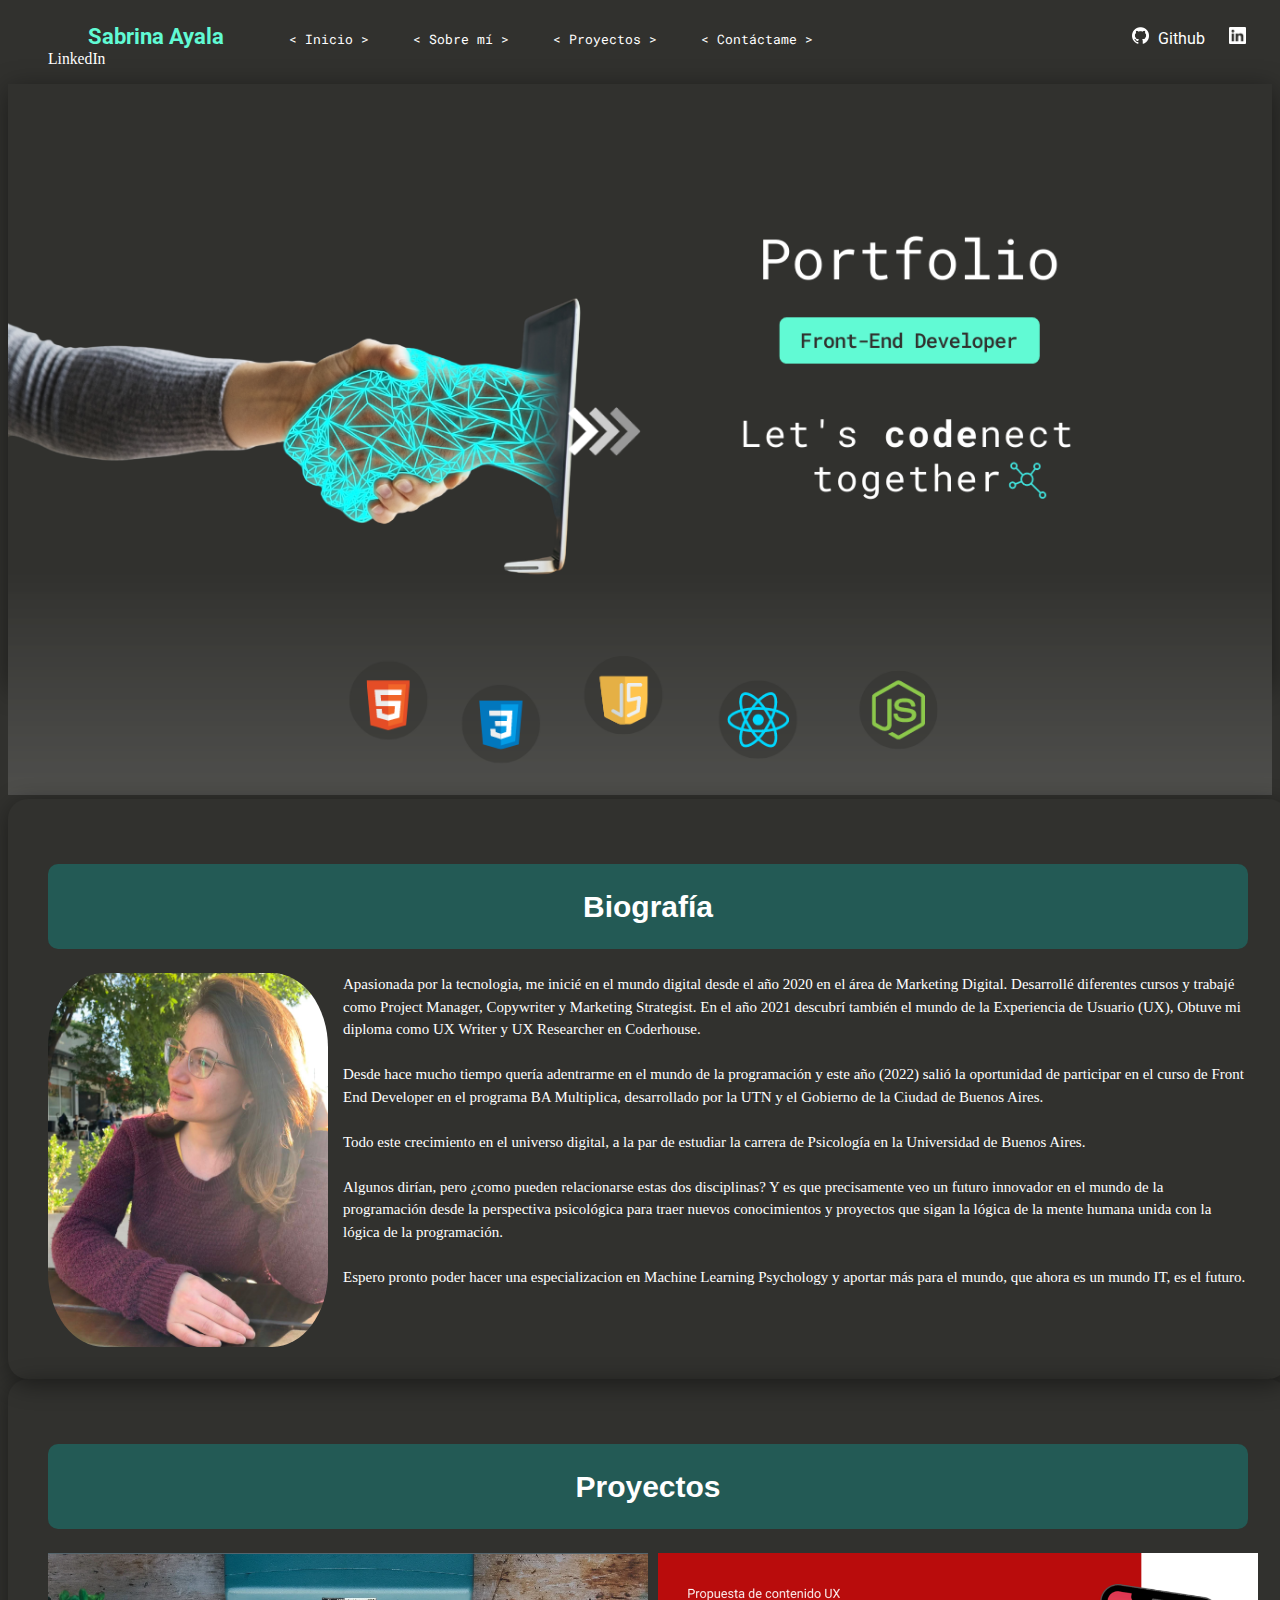
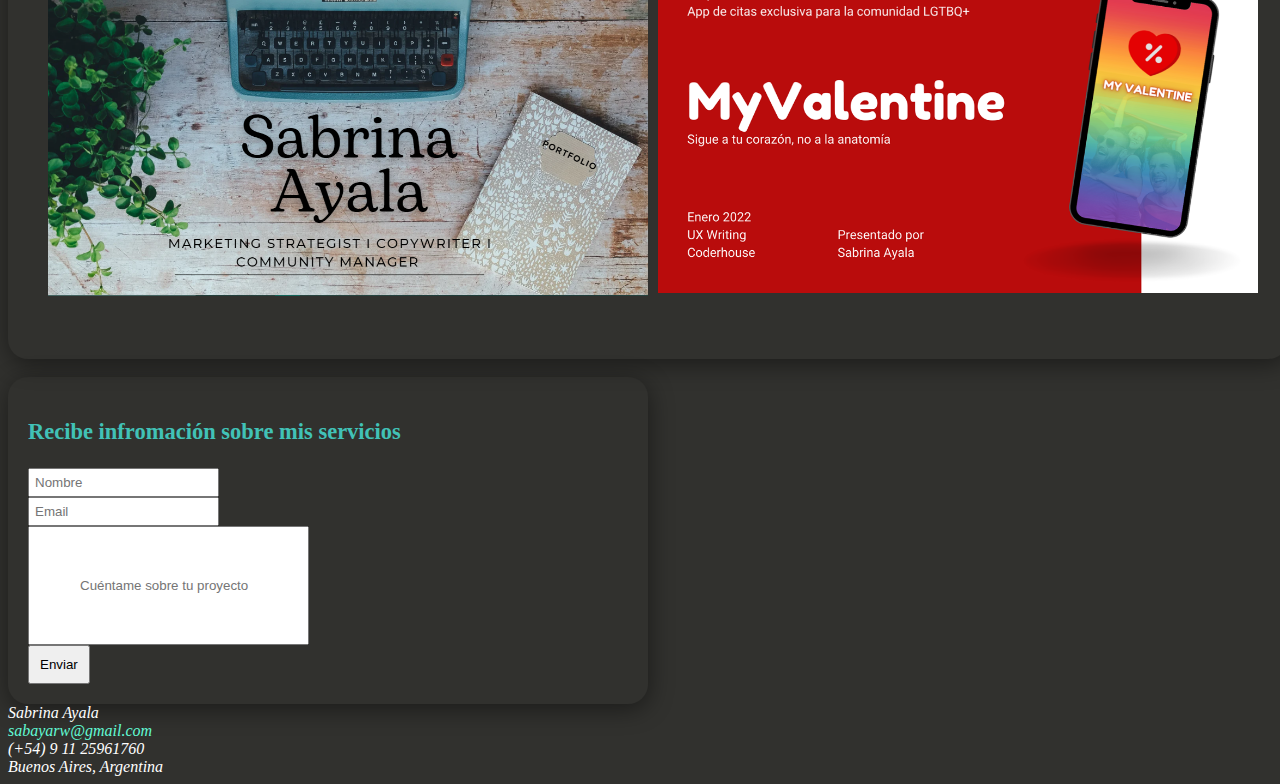
<file: index.html>
<!DOCTYPE html>
<main>
<html lang="en">
<head>
    <link rel="icon" href="./fotos/utn.ico"/>
    <link rel="stylesheet" href="index.css" type="text/css" media="screen" />
    <meta charset="UTF-8">
    <meta http-equiv="X-UA-Compatible" content="IE=edge">
    <meta name="viewport" content="width=device-width, initial-scale=1.0">

    <link rel="preconnect" href="https://fonts.googleapis.com">
    <link rel="preconnect" href="https://fonts.gstatic.com" crossorigin>
    <link href="https://fonts.googleapis.com/css2?family=Roboto:wght@300&display=swap" rel="stylesheet">

<link rel="preconnect" href="https://fonts.googleapis.com">
<link rel="preconnect" href="https://fonts.gstatic.com" crossorigin>
<link href="https://fonts.googleapis.com/css2?family=Roboto+Mono&display=swap" rel="stylesheet">

    <title>Sabrina Ayala</title>
</head>
<body>


    
      <nav>

       <ul>
       
        <a class="myName"> Sabrina Ayala </a>


       <a href="#inicio" class="nav-menu"> < Inicio > </a>
       <a href="#bio" class="nav-menu"> < Sobre mí ></a>
       <a href="#proyectos" class="nav-menu"> < Proyectos > </a>
       <a href="#contactame" class="nav-menu"> < Contáctame ></a>


       <a href="https://github.com/sabayarw/BAMC42.git" class="Git"> <img src="./fotos/logo github2.png" alt="github" class="logoGit"> Github </a>
     
    <a href="https://www.linkedin.com/in/sabrinaayalaarwas" class="red"> <img src="./fotos/linkd.png" alt="Linkedin" class="logoLinkedin"> LinkedIn  </a>
   
    </nav> 

  

<div class="inicio" id="inicio"> <img src="./fotos/pic inicio.png" class="fotoInicio" width="100%" height="auto" alt="tech">
 </div>

 <!--Comentarios-->


 </div>

 <div class="Bio" id="bio">
 <div class="cuadroBio">
    <h2 class="biografia"> Biografía </h2>
    <img src= "./fotos/yo.jpeg" alt="foto de perfil" class="yo"/>
<p class="parrafoBio">
    Apasionada por la tecnologia, me inicié en el mundo digital desde el año 2020 en el área de Marketing Digital. 
    Desarrollé diferentes cursos y trabajé como Project Manager, Copywriter y Marketing Strategist. En el año 2021 descubrí también el mundo de la Experiencia de Usuario (UX),
    Obtuve mi diploma como UX Writer y UX Researcher en Coderhouse. 
<br>
<br>
    Desde hace mucho tiempo quería adentrarme en el mundo de la programación y este año (2022) salió la oportunidad
    de participar en el curso de Front End Developer en el programa BA Multiplica, desarrollado por la UTN y el Gobierno de la Ciudad de Buenos Aires.
<br>
<br>
    Todo este crecimiento en el universo digital, a la par de estudiar la carrera de Psicología en la Universidad de Buenos Aires.
    <br>
    <br>
    Algunos dirían, pero ¿como pueden relacionarse estas dos disciplinas? Y es que precisamente 
    veo un futuro innovador en el mundo de la programación desde la perspectiva psicológica para traer nuevos conocimientos
     y proyectos que sigan la lógica de la mente humana unida con la lógica de la programación.
     <br>
     <br>
     Espero pronto poder hacer una especializacion en Machine Learning Psychology y aportar más para el mundo, 
     que ahora es un mundo IT, es el futuro.
</p>

</div>
   <div class="cuadroProyectos" id="proyectos">
     <h2 class="proyectos"> Proyectos</h2>
  
     <div class="cuadroImgProyectos">
<a target="_blank" title="portfolio" href="https://www.canva.com/design/DAE_NAVqbos/hh1jtNKD-O_phWpZUwkPyA/view?utm_content=DAE_NAVqbos&utm_campaign=designshare&utm_medium=link&utm_source=viewer"> <img src="./fotos/copy.png" alt="portfolio" class="portfolioCopy"></a>

<a target="_blank" title="ux" href= "https://www.behance.net/gallery/136438977/Propuesta-de-contenido-UX"> <img src="./fotos/ux.png" alt="ux writer" class="ux"></a>
 </div>

</div>

<br>

<br>

<div class="contáctame" id="contactame">

<div class="cuadroForm">
    <form> 

        <h2 class="tituloFormulario"> Recibe infromación sobre mis servicios </h2>

        <input type="text" placeholder="Nombre" class="nameForm">
        <br>
        <input type="email" placeholder="Email" class="emailForm">
        <br>    
        <input type="text" placeholder="Cuéntame sobre tu proyecto" class="boxForm">
        <br>
        <input type="submit" value="Enviar" class="enviarForm">
    </form>
</div>

<address>
     Sabrina Ayala </h2> <br>
    <a href="mailto:sabayarw@gmail.com" class="mail"> sabayarw@gmail.com </a> <br>
    (+54) 9 11 25961760<br>
    Buenos Aires, Argentina
    </address>

</body>
</main>
</html>
</file>
<file: index.css>
.nav-menu {
    display: inline-flex;
    flex-direction: row;
    color: #ffffff;
    font-family: 'Roboto Mono', monospace;
    font-size: 80%;
    padding: 3px 20px;
    text-decoration: none;
    }
    .nav-menu:hover {
        color: #61fad4;
        font-weight: bold;
    }
    

    .sideMenu {
        display: inline;
        flex-direction:row;
        justify-content: flex-start
    }
    
    nav {
    display: flex;
    justify-content: space-between;
    background-color: #31312E;
    }


.myName {
    color:#61fad4;
    font-size: 22px;
    justify-content: flex-start;
    font-weight: bold;
    font-family: 'Roboto', sans-serif;
    padding: 0px 40px;

}

.Git {

    font-size: 98%;
    color: #ffffff;
   text-decoration: none;
   font-family: 'Roboto', sans-serif; 
   padding-left: 290px;
}


    

.logoGit {

    width: 17px;
    padding: 0 5px; 

}

.logoLinkedin {

    width: 17px;
    height: 17px;
    padding: 0 5px; 
    
}

.red {

 
    font-size: 98%;
    color: #ffffff;
   text-decoration: none;
   padding: 15px;

}

.linkedin {

    display: inline-flex;
    justify-content: flex-end;
    flex-direction: row-reverse;
    justify-items: right;
    font-family: 'Roboto', sans-serif; 


}

    h3{
    background-color: rgb(145, 83, 93);
    }
    .parrafoDos {
        background-image: url(https://www.toptal.com/designers/subtlepatterns/uploads/leaves.png)
    
    }
    
    .myButton {
        box-shadow: 0px 10px 14px -7px #276873;
        background:linear-gradient(to bottom, #599bb3 5%, #408c99 100%);
        background-color:#59b3b3;
        border-radius:8px;
        display:inline-block;
        cursor:pointer;
        color:#ffffff;
        font-family:Arial;
        font-size:20px;
        font-weight:bold;
        padding:13px 32px;
        text-decoration:none;
        text-shadow:0px 1px 0px #3d768a;
    }
    .myButton:hover {
        background:linear-gradient(to bottom, #408c99 5%, #599bb3 100%);
        background-color:#408c99;
    }
    .myButton:active {
        position:relative;
        top:1px;
    }
    .yo {
        border-radius: 20%;
    }
    .inicio { 
        z-index: 1;
        width: 1350x;
        height: 600px;
        padding: 40px 40x;
        line-height: 1.5;
        box-shadow: 1px 5px 25px rgba(0, 0, 0, 0.45);
        display: inline-block;
        line-height: 0;
    }

    .fotoInicio {
        object-fit: cover;
        object-position: top;
        width: 100%;
    }
    
    body {
    background-color: #31312e;
    }
    
    .cuadroBio {
        z-index: 1;
        width: 1200px;
        height: 500px;
        padding: 40px 40px;
        font-size: 15px;
        line-height: 1.5;
        box-shadow: 1px 5px 25px rgba(0, 0, 0, 0.45);
        border-radius: 20px;
        display: inline-block;
    
    }
    
    .parrafoBio {
    
        color: #ffffff;
        text-align: left;
    }
    
    .cuadroBio img{ 
        width: 280px;
        float: left;
        margin-right: 15px;
    }
    
    .biografia {
    display:flex;
    justify-content: center;
    color: #ffffff;
    background-color: #235a55 ;
    font-family:'Montserrat', sans-serif;
    font-size: 200%;
    padding: 20px 20px;
    text-decoration: none;
    border-radius: 10px;
    }
    
    .cuadroProyectos {
        z-index: 1;
        width: 1200px;
        height: 500px;
        padding: 40px 40px;
        font-size: 15px;
        line-height: 1.5;
        box-shadow: 1px 5px 25px rgba(0, 0, 0, 0.45);
        border-radius: 20px;
        display: inline-block;
    }
    
    .proyectos {
    display:flex;
    justify-content: center;
    color: #ffffff;
    background-color: #235a55 ;
    font-family:'Montserrat', sans-serif;
    font-size: 200%;
    padding: 20px 20px;
    text-decoration: none;
    border-radius: 10px;
    }
    
    .cuadroImgProyectos {
        display: flex;
        justify-content: flex-start;
   

    }
    
    .tituloFormulario {
    color: #41c2b7;
    }
    
    .boxForm {
    
        padding: 50px; 
    }
    
    .nameForm {
        padding: 5px;
    }
    
    .emailForm {
            padding: 5px;
    }
    
    .enviarForm {
        padding: 10px;
    }
    
    .portfolioCopy {
        width: 600px;
        margin-right: 10px; 
    }
    
    .ux {
        width: 600px;
    }
    
    .cuadroForm {
        z-index: 1;
        width: 600px;
        height: 400x;
        padding: 20px 20px;
        font-size: 15px;
        line-height: 1.5;
        box-shadow: 1px 5px 25px rgba(0, 0, 0, 0.45);
        border-radius: 20px;
        display: inline-block;
    }

    .lenguajes {
        color:rgb(145, 83, 93)
    
    }
    
    .mail {
        text-decoration: none;
        color:#61fad4;
    }
    
    address {
        color: #ffffff;
    }
</file>
